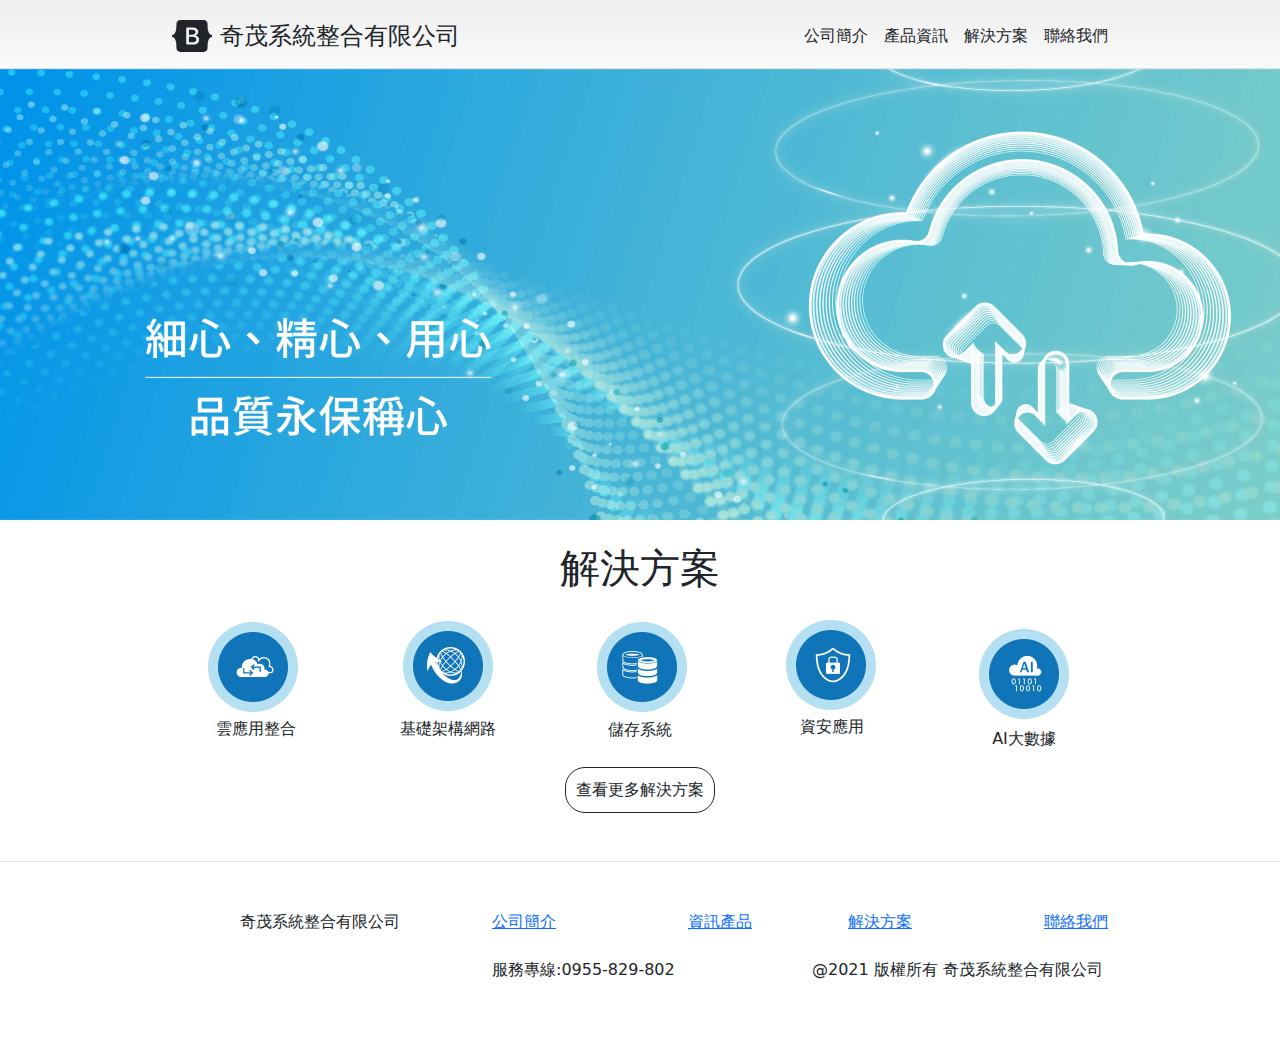
<file: index.html>
<!doctype html>
<html lang="en">
  <head>
    <meta charset="utf-8">
    <meta name="viewport" content="width=device-width, initial-scale=1">
    <meta name="description" content="">
    <meta name="author" content="Mark Otto, Jacob Thornton, and Bootstrap contributors">
    <meta name="generator" content="Hugo 0.88.1">
    <title>奇茂系統整合有限公司</title>

   

    <!-- Bootstrap core CSS -->
    <link href="../assets/dist/css/bootstrap.min.css" rel="stylesheet">
    <link href="mycss.css" rel="stylesheet">
    <style>
      .bd-placeholder-img {
        font-size: 1.125rem;
        text-anchor: middle;
        -webkit-user-select: none;
        -moz-user-select: none;
        user-select: none;
      }

      @media (min-width: 768px) {
        .bd-placeholder-img-lg {
          font-size: 3.5rem;
        }
      }
    </style>

    
    <!-- Custom styles for this template -->
    <link href="pricing.css" rel="stylesheet">
  </head>
  <body>
    


<div class="py-3">
    <header class="border-bottom ">
      <div class="container d-flex flex-column flex-md-row align-items-center pb-1 mb-2">
        <a href="index.html" class="d-flex align-items-center text-dark text-decoration-none">
          <svg xmlns="http://www.w3.org/2000/svg" width="40" height="32" class="me-2" viewBox="0 0 118 94" role="img"><title>Bootstrap</title><path fill-rule="evenodd" clip-rule="evenodd" d="M24.509 0c-6.733 0-11.715 5.893-11.492 12.284.214 6.14-.064 14.092-2.066 20.577C8.943 39.365 5.547 43.485 0 44.014v5.972c5.547.529 8.943 4.649 10.951 11.153 2.002 6.485 2.28 14.437 2.066 20.577C12.794 88.106 17.776 94 24.51 94H93.5c6.733 0 11.714-5.893 11.491-12.284-.214-6.14.064-14.092 2.066-20.577 2.009-6.504 5.396-10.624 10.943-11.153v-5.972c-5.547-.529-8.934-4.649-10.943-11.153-2.002-6.484-2.28-14.437-2.066-20.577C105.214 5.894 100.233 0 93.5 0H24.508zM80 57.863C80 66.663 73.436 72 62.543 72H44a2 2 0 01-2-2V24a2 2 0 012-2h18.437c9.083 0 15.044 4.92 15.044 12.474 0 5.302-4.01 10.049-9.119 10.88v.277C75.317 46.394 80 51.21 80 57.863zM60.521 28.34H49.948v14.934h8.905c6.884 0 10.68-2.772 10.68-7.727 0-4.643-3.264-7.207-9.012-7.207zM49.948 49.2v16.458H60.91c7.167 0 10.964-2.876 10.964-8.281 0-5.406-3.903-8.178-11.425-8.178H49.948z" fill="currentColor"></path></svg>
          <span class="fs-4">奇茂系統整合有限公司</span>
        </a>
        <nav class="d-inline-flex mt-2 mt-md-0 ms-md-auto">
          <a class="me-3 py-2 text-dark text-decoration-none" href="about.html">公司簡介</a>
          <a class="me-3 py-2 text-dark text-decoration-none" href="product.html">產品資訊</a>
          <a class="me-3 py-2 text-dark text-decoration-none" href="solution.html">解決方案</a>
          <a class="py-2 text-dark text-decoration-none" href="contact.html">聯絡我們</a>
        </nav>
      </div>
    </header>
  <main>
    <div class="row">
      <div>
        <img src="./image\首頁-Banner 1.jpg">
      </div>
    </div>
    <div class="container">
      <h2 class="display-6 text-center mb-4 mt-4">解決方案</h2>
      <div class="row row-cols-1 row-cols-md-5 mb-3 text-center">
        <div class="col">
          <div>
            <img src="./image/home1.png">
          </div>
          <div>
            <div>雲應用整合</div>
          </div>
        </div>
        <div class="col">
          <div>
            <img src="./image/home4.png">
          </div>
          <div>
            <div>基礎架構網路</div>
          </div>
        </div>
        <div class="col">
          <div>
            <img src="./image/home3.png">
          </div>
          <div>
            <div>儲存系統</div>
          </div>
        </div>
        <div class="col">
          <div>
            <img src="./image/home2.png">
          </div>
          <div>
            <div>資安應用</div>
          </div>
        </div>
        <div class="col">
          <div>
            <img src="./image/home5.png">
          </div>
          <div>
            <div>AI大數據</div>
          </div>
        </div>
      </div>
      <div class="row row-cols-1 row-cols-md-5">
        <div class="col"></div>
        <div class="col"></div>
        <div class="col text-center">
          <a href='solution.html' class="btn btnSolution">
            查看更多解決方案
          </a>
        </div>
        <div class="col"></div>
        <div class="col"></div>
      </div>
    </div>
  </main>

  <footer class="pt-4 my-md-5 pt-md-5  border-top">
    <div class="container">
      <div class="row row-cols-1 row-cols-md-3 text-center">
        <div class="col">
          <div>奇茂系統整合有限公司</div>
        </div>
        <div class="col">
          <div class="row row-cols-1 row-cols-md-2">
            <div class="col text-start">
              <div><a href="about.html">公司簡介</a></div>
            </div>
            <div class="col text-center">
              <div><a href="product.html">資訊產品</a></div>
            </div>
          </div>
          <div class="row row-cols-1 row-cols-md-1 pt-4">
            <div class="col text-start">
              <div>服務專線:0955-829-802</div>
            </div>
          </div>
        </div>
        <div class="col">
          <div class="row row-cols-1 row-cols-md-2">
            <div class="col text-center">
              <div><a href="solution.html">解決方案</a></div>
            </div>
            <div class="col text-end">
              <div><a href="contact.html">聯絡我們</a></div>
            </div>
          </div>
          <div class="row row-cols-1 row-cols-md-1 pt-4">
            <div class="col text-start">
              <div>@2021 版權所有 奇茂系統整合有限公司</div>
            </div>
          </div>
        </div>
      </div>
    </div>
  </footer>
</div>


    
  </body>
</html>
</file>
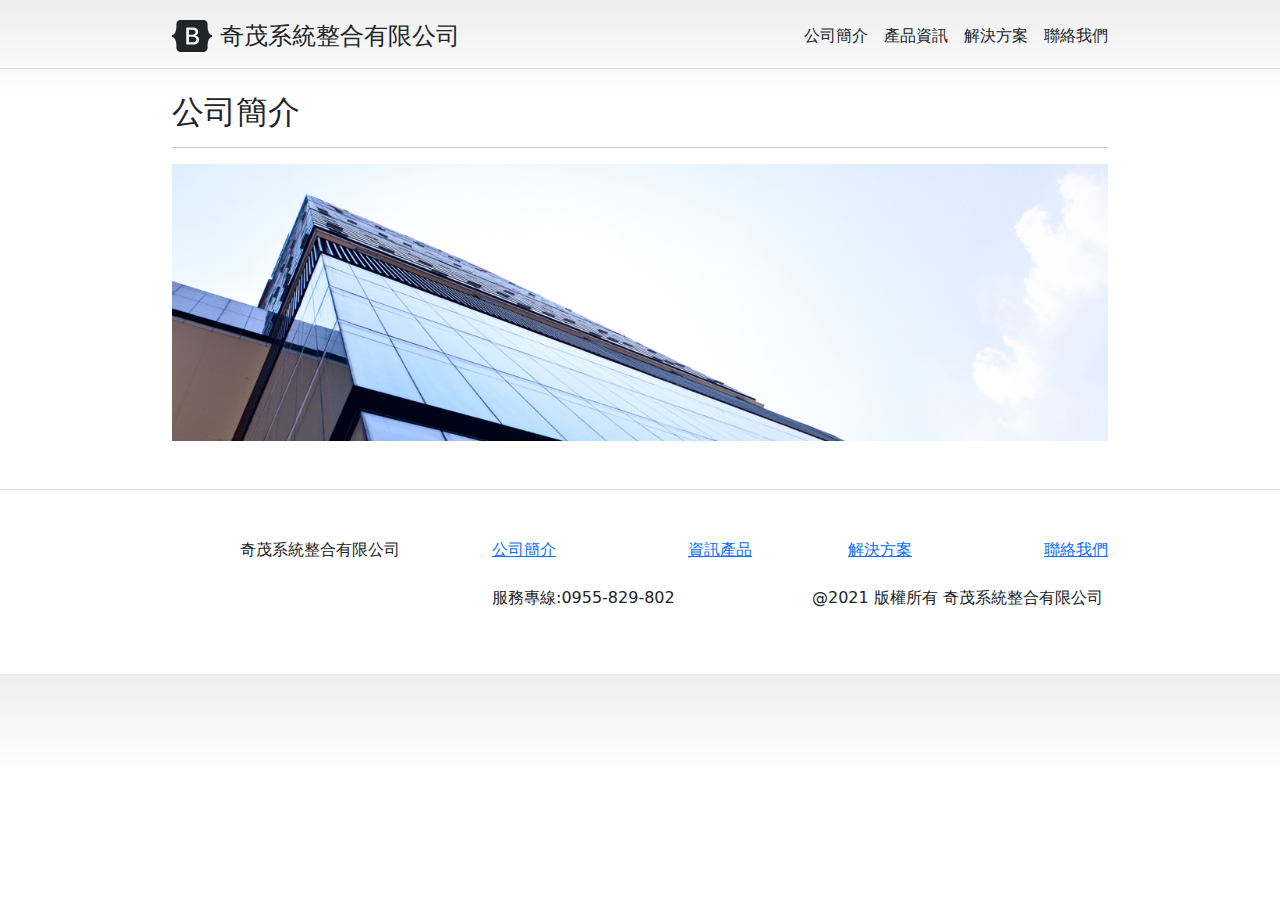
<file: about.html>
<!doctype html>
<html lang="en">
  <head>
    <meta charset="utf-8">
    <meta name="viewport" content="width=device-width, initial-scale=1">
    <meta name="description" content="">
    <meta name="author" content="Mark Otto, Jacob Thornton, and Bootstrap contributors">
    <meta name="generator" content="Hugo 0.88.1">
    <title>奇茂系統整合有限公司</title>

   

    <!-- Bootstrap core CSS -->
    <link href="../assets/dist/css/bootstrap.min.css" rel="stylesheet">

    <style>
      .bd-placeholder-img {
        font-size: 1.125rem;
        text-anchor: middle;
        -webkit-user-select: none;
        -moz-user-select: none;
        user-select: none;
      }

      @media (min-width: 768px) {
        .bd-placeholder-img-lg {
          font-size: 3.5rem;
        }
      }
    </style>

    
    <!-- Custom styles for this template -->
    <link href="pricing.css" rel="stylesheet">
  </head>
  <body>
    


    <div class="py-3">
        <header class="border-bottom ">
        <div class="container d-flex flex-column flex-md-row align-items-center pb-1 mb-2">
            <a href="index.html" class="d-flex align-items-center text-dark text-decoration-none">
            <svg xmlns="http://www.w3.org/2000/svg" width="40" height="32" class="me-2" viewBox="0 0 118 94" role="img"><title>Bootstrap</title><path fill-rule="evenodd" clip-rule="evenodd" d="M24.509 0c-6.733 0-11.715 5.893-11.492 12.284.214 6.14-.064 14.092-2.066 20.577C8.943 39.365 5.547 43.485 0 44.014v5.972c5.547.529 8.943 4.649 10.951 11.153 2.002 6.485 2.28 14.437 2.066 20.577C12.794 88.106 17.776 94 24.51 94H93.5c6.733 0 11.714-5.893 11.491-12.284-.214-6.14.064-14.092 2.066-20.577 2.009-6.504 5.396-10.624 10.943-11.153v-5.972c-5.547-.529-8.934-4.649-10.943-11.153-2.002-6.484-2.28-14.437-2.066-20.577C105.214 5.894 100.233 0 93.5 0H24.508zM80 57.863C80 66.663 73.436 72 62.543 72H44a2 2 0 01-2-2V24a2 2 0 012-2h18.437c9.083 0 15.044 4.92 15.044 12.474 0 5.302-4.01 10.049-9.119 10.88v.277C75.317 46.394 80 51.21 80 57.863zM60.521 28.34H49.948v14.934h8.905c6.884 0 10.68-2.772 10.68-7.727 0-4.643-3.264-7.207-9.012-7.207zM49.948 49.2v16.458H60.91c7.167 0 10.964-2.876 10.964-8.281 0-5.406-3.903-8.178-11.425-8.178H49.948z" fill="currentColor"></path></svg>
            <span class="fs-4">奇茂系統整合有限公司</span>
            </a>
            <nav class="d-inline-flex mt-2 mt-md-0 ms-md-auto">
                <a class="me-3 py-2 text-dark text-decoration-none" href="about.html">公司簡介</a>
                <a class="me-3 py-2 text-dark text-decoration-none" href="product.html">產品資訊</a>
                <a class="me-3 py-2 text-dark text-decoration-none" href="solution.html">解決方案</a>
                <a class="py-2 text-dark text-decoration-none" href="contact.html">聯絡我們</a>
            </nav>
        </div>
        </header>
        <main class="container pt-4">
            <h2>公司簡介</h2>
            <hr/>
            <img src='image/1090 1.jpg' width="100%">
        </main>

        <footer class="pt-4 my-md-5 pt-md-5  border-top">
          <div class="container">
            <div class="row row-cols-1 row-cols-md-3 text-center">
              <div class="col">
                <div>奇茂系統整合有限公司</div>
              </div>
              <div class="col">
                <div class="row row-cols-1 row-cols-md-2">
                  <div class="col text-start">
                    <div><a href="about.html">公司簡介</a></div>
                  </div>
                  <div class="col text-center">
                    <div><a href="product.html">資訊產品</a></div>
                  </div>
                </div>
                <div class="row row-cols-1 row-cols-md-1 pt-4">
                  <div class="col text-start">
                    <div>服務專線:0955-829-802</div>
                  </div>
                </div>
              </div>
              <div class="col">
                <div class="row row-cols-1 row-cols-md-2">
                  <div class="col text-center">
                    <div><a href="solution.html">解決方案</a></div>
                  </div>
                  <div class="col text-end">
                    <div><a href="contact.html">聯絡我們</a></div>
                  </div>
                </div>
                <div class="row row-cols-1 row-cols-md-1 pt-4">
                  <div class="col text-start">
                    <div>@2021 版權所有 奇茂系統整合有限公司</div>
                  </div>
                </div>
              </div>
            </div>
          </div>
        </footer>
    </div>
  </body>
</html>
</file>
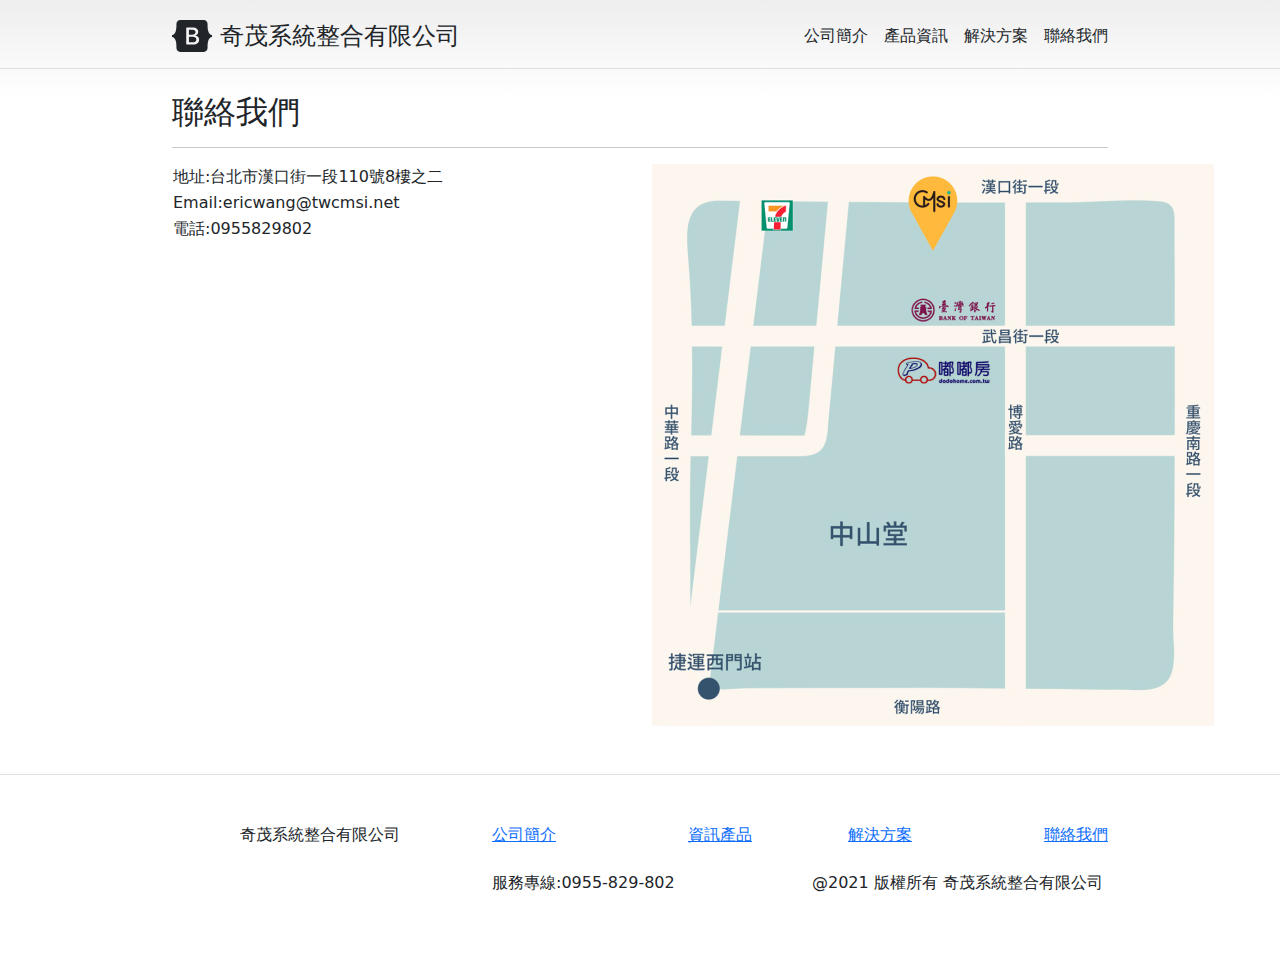
<file: contact.html>
<!doctype html>
<html lang="en">
  <head>
    <meta charset="utf-8">
    <meta name="viewport" content="width=device-width, initial-scale=1">
    <meta name="description" content="">
    <meta name="author" content="Mark Otto, Jacob Thornton, and Bootstrap contributors">
    <meta name="generator" content="Hugo 0.88.1">
    <title>奇茂系統整合有限公司</title>

   

    <!-- Bootstrap core CSS -->
    <link href="../assets/dist/css/bootstrap.min.css" rel="stylesheet">

    <style>
      .bd-placeholder-img {
        font-size: 1.125rem;
        text-anchor: middle;
        -webkit-user-select: none;
        -moz-user-select: none;
        user-select: none;
      }

      @media (min-width: 768px) {
        .bd-placeholder-img-lg {
          font-size: 3.5rem;
        }
      }
    </style>

    
    <!-- Custom styles for this template -->
    <link href="pricing.css" rel="stylesheet">
  </head>
  <body>
    


    <div class="py-3">
        <header class="border-bottom ">
        <div class="container d-flex flex-column flex-md-row align-items-center pb-1 mb-2">
            <a href="index.html" class="d-flex align-items-center text-dark text-decoration-none">
            <svg xmlns="http://www.w3.org/2000/svg" width="40" height="32" class="me-2" viewBox="0 0 118 94" role="img"><title>Bootstrap</title><path fill-rule="evenodd" clip-rule="evenodd" d="M24.509 0c-6.733 0-11.715 5.893-11.492 12.284.214 6.14-.064 14.092-2.066 20.577C8.943 39.365 5.547 43.485 0 44.014v5.972c5.547.529 8.943 4.649 10.951 11.153 2.002 6.485 2.28 14.437 2.066 20.577C12.794 88.106 17.776 94 24.51 94H93.5c6.733 0 11.714-5.893 11.491-12.284-.214-6.14.064-14.092 2.066-20.577 2.009-6.504 5.396-10.624 10.943-11.153v-5.972c-5.547-.529-8.934-4.649-10.943-11.153-2.002-6.484-2.28-14.437-2.066-20.577C105.214 5.894 100.233 0 93.5 0H24.508zM80 57.863C80 66.663 73.436 72 62.543 72H44a2 2 0 01-2-2V24a2 2 0 012-2h18.437c9.083 0 15.044 4.92 15.044 12.474 0 5.302-4.01 10.049-9.119 10.88v.277C75.317 46.394 80 51.21 80 57.863zM60.521 28.34H49.948v14.934h8.905c6.884 0 10.68-2.772 10.68-7.727 0-4.643-3.264-7.207-9.012-7.207zM49.948 49.2v16.458H60.91c7.167 0 10.964-2.876 10.964-8.281 0-5.406-3.903-8.178-11.425-8.178H49.948z" fill="currentColor"></path></svg>
            <span class="fs-4">奇茂系統整合有限公司</span>
            </a>
            <nav class="d-inline-flex mt-2 mt-md-0 ms-md-auto">
            <a class="me-3 py-2 text-dark text-decoration-none" href="about.html">公司簡介</a>
            <a class="me-3 py-2 text-dark text-decoration-none" href="product.html">產品資訊</a>
            <a class="me-3 py-2 text-dark text-decoration-none" href="solution.html">解決方案</a>
            <a class="py-2 text-dark text-decoration-none" href="contact.html">聯絡我們</a>
            </nav>
        </div>
        </header>
        <main class="container pt-4">
            <h2>聯絡我們</h2>
            <hr/>
            <div class="row justify-content-md-center">
                <div class="col-6 ">
                    <div class="align-self-center">
                        <table class="text-start">
                            <tr><td>地址:台北市漢口街一段110號8樓之二</td></tr>
                            <tr><td>Email:ericwang@twcmsi.net</td></tr>
                            <tr><td>電話:0955829802</td></tr>
                        </table>
                    </div>
                </div>
                <div class="col-6">
                    <div >
                        <img src='image/地圖-01 1.jpg'>
                    </div>
                </div>
            </div>
        </main>

        <footer class="pt-4 my-md-5 pt-md-5  border-top">
          <div class="container">
            <div class="row row-cols-1 row-cols-md-3 text-center">
              <div class="col">
                <div>奇茂系統整合有限公司</div>
              </div>
              <div class="col">
                <div class="row row-cols-1 row-cols-md-2">
                  <div class="col text-start">
                    <div><a href="about.html">公司簡介</a></div>
                  </div>
                  <div class="col text-center">
                    <div><a href="product.html">資訊產品</a></div>
                  </div>
                </div>
                <div class="row row-cols-1 row-cols-md-1 pt-4">
                  <div class="col text-start">
                    <div>服務專線:0955-829-802</div>
                  </div>
                </div>
              </div>
              <div class="col">
                <div class="row row-cols-1 row-cols-md-2">
                  <div class="col text-center">
                    <div><a href="solution.html">解決方案</a></div>
                  </div>
                  <div class="col text-end">
                    <div><a href="contact.html">聯絡我們</a></div>
                  </div>
                </div>
                <div class="row row-cols-1 row-cols-md-1 pt-4">
                  <div class="col text-start">
                    <div>@2021 版權所有 奇茂系統整合有限公司</div>
                  </div>
                </div>
              </div>
            </div>
          </div>
        </footer>
    </div>
  </body>
</html>
</file>
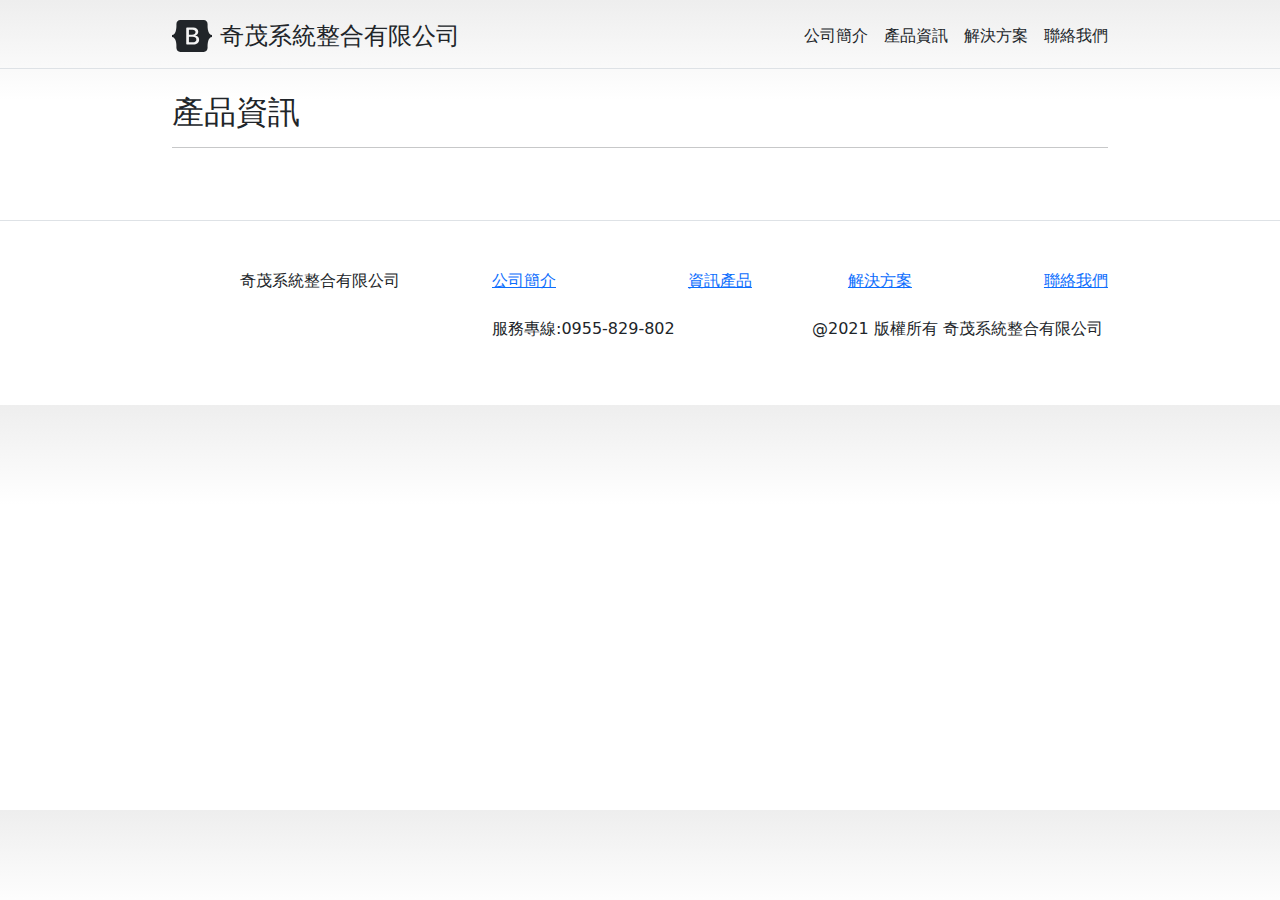
<file: product.html>
<!doctype html>
<html lang="en">
  <head>
    <meta charset="utf-8">
    <meta name="viewport" content="width=device-width, initial-scale=1">
    <meta name="description" content="">
    <meta name="author" content="Mark Otto, Jacob Thornton, and Bootstrap contributors">
    <meta name="generator" content="Hugo 0.88.1">
    <title>奇茂系統整合有限公司</title>

   

    <!-- Bootstrap core CSS -->
    <link href="../assets/dist/css/bootstrap.min.css" rel="stylesheet">

    <style>
      .bd-placeholder-img {
        font-size: 1.125rem;
        text-anchor: middle;
        -webkit-user-select: none;
        -moz-user-select: none;
        user-select: none;
      }

      @media (min-width: 768px) {
        .bd-placeholder-img-lg {
          font-size: 3.5rem;
        }
      }
    </style>

    
    <!-- Custom styles for this template -->
    <link href="pricing.css" rel="stylesheet">
  </head>
  <body>
    


    <div class="py-3">
        <header class="border-bottom ">
        <div class="container d-flex flex-column flex-md-row align-items-center pb-1 mb-2">
            <a href="index.html" class="d-flex align-items-center text-dark text-decoration-none">
            <svg xmlns="http://www.w3.org/2000/svg" width="40" height="32" class="me-2" viewBox="0 0 118 94" role="img"><title>Bootstrap</title><path fill-rule="evenodd" clip-rule="evenodd" d="M24.509 0c-6.733 0-11.715 5.893-11.492 12.284.214 6.14-.064 14.092-2.066 20.577C8.943 39.365 5.547 43.485 0 44.014v5.972c5.547.529 8.943 4.649 10.951 11.153 2.002 6.485 2.28 14.437 2.066 20.577C12.794 88.106 17.776 94 24.51 94H93.5c6.733 0 11.714-5.893 11.491-12.284-.214-6.14.064-14.092 2.066-20.577 2.009-6.504 5.396-10.624 10.943-11.153v-5.972c-5.547-.529-8.934-4.649-10.943-11.153-2.002-6.484-2.28-14.437-2.066-20.577C105.214 5.894 100.233 0 93.5 0H24.508zM80 57.863C80 66.663 73.436 72 62.543 72H44a2 2 0 01-2-2V24a2 2 0 012-2h18.437c9.083 0 15.044 4.92 15.044 12.474 0 5.302-4.01 10.049-9.119 10.88v.277C75.317 46.394 80 51.21 80 57.863zM60.521 28.34H49.948v14.934h8.905c6.884 0 10.68-2.772 10.68-7.727 0-4.643-3.264-7.207-9.012-7.207zM49.948 49.2v16.458H60.91c7.167 0 10.964-2.876 10.964-8.281 0-5.406-3.903-8.178-11.425-8.178H49.948z" fill="currentColor"></path></svg>
            <span class="fs-4">奇茂系統整合有限公司</span>
            </a>
            <nav class="d-inline-flex mt-2 mt-md-0 ms-md-auto">
                <a class="me-3 py-2 text-dark text-decoration-none" href="about.html">公司簡介</a>
                <a class="me-3 py-2 text-dark text-decoration-none" href="product.html">產品資訊</a>
                <a class="me-3 py-2 text-dark text-decoration-none" href="solution.html">解決方案</a>
                <a class="py-2 text-dark text-decoration-none" href="contact.html">聯絡我們</a>
            </nav>
        </div>
        </header>
        <main class="container pt-4">
            <h2>產品資訊</h2>
            <hr/>
            <table>
                <tr>
                    <td></td>
                    <td></td>
                    <td></td>
                    <td></td>
                </tr>
                <tr>
                    <td></td>
                    <td></td>
                    <td></td>
                    <td></td>
                </tr>
                <tr>
                    <td></td>
                    <td></td>
                    <td></td>
                    <td></td>
                </tr>
                <tr>
                    <td></td>
                    <td></td>
                    <td></td>
                    <td></td>
                </tr>
            </table>
        </main>

        <footer class="pt-4 my-md-5 pt-md-5  border-top">
          <div class="container">
            <div class="row row-cols-1 row-cols-md-3 text-center">
              <div class="col">
                <div>奇茂系統整合有限公司</div>
              </div>
              <div class="col">
                <div class="row row-cols-1 row-cols-md-2">
                  <div class="col text-start">
                    <div><a href="about.html">公司簡介</a></div>
                  </div>
                  <div class="col text-center">
                    <div><a href="product.html">資訊產品</a></div>
                  </div>
                </div>
                <div class="row row-cols-1 row-cols-md-1 pt-4">
                  <div class="col text-start">
                    <div>服務專線:0955-829-802</div>
                  </div>
                </div>
              </div>
              <div class="col">
                <div class="row row-cols-1 row-cols-md-2">
                  <div class="col text-center">
                    <div><a href="solution.html">解決方案</a></div>
                  </div>
                  <div class="col text-end">
                    <div><a href="contact.html">聯絡我們</a></div>
                  </div>
                </div>
                <div class="row row-cols-1 row-cols-md-1 pt-4">
                  <div class="col text-start">
                    <div>@2021 版權所有 奇茂系統整合有限公司</div>
                  </div>
                </div>
              </div>
            </div>
          </div>
        </footer>
    </div>
  </body>
</html>
</file>
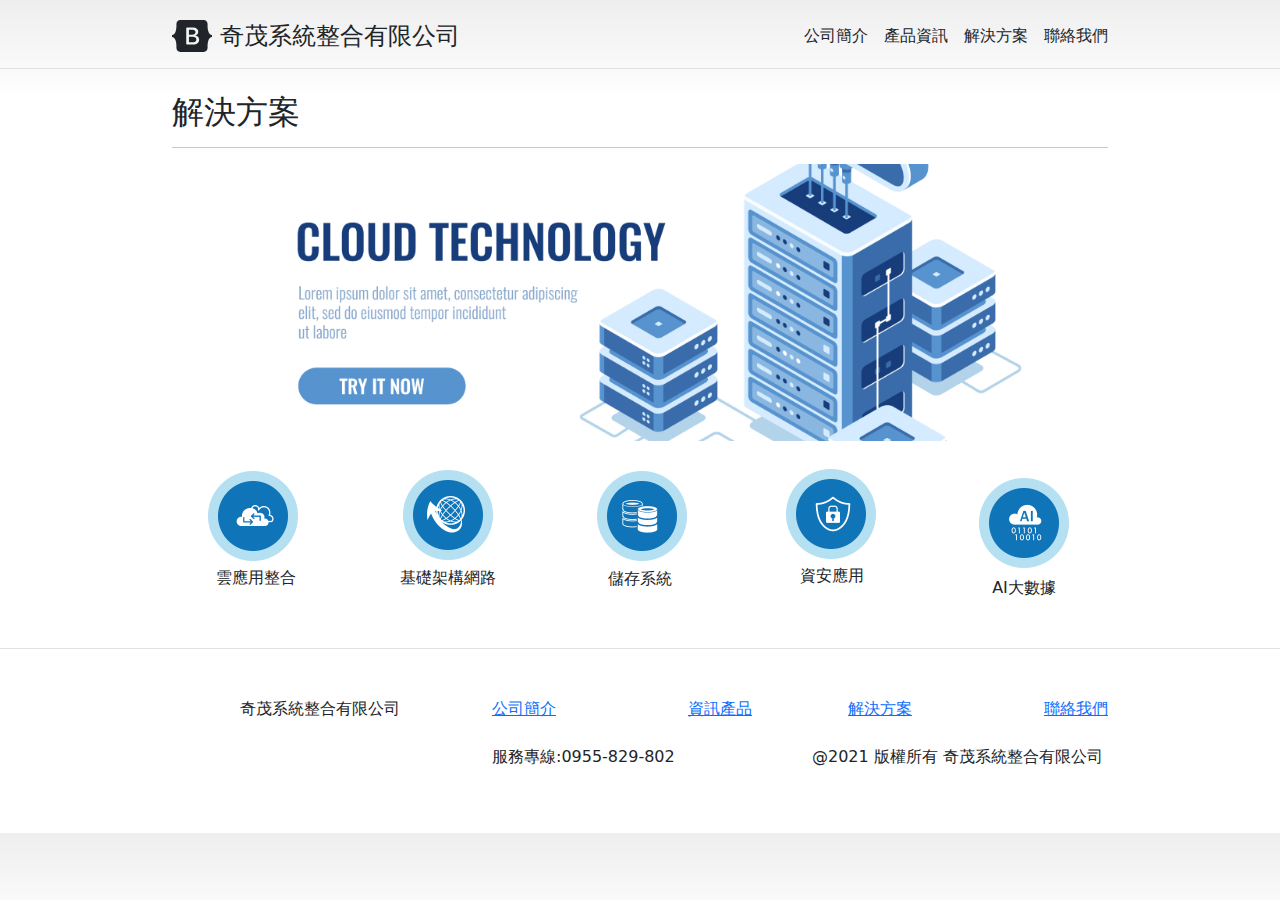
<file: solution.html>
<!doctype html>
<html lang="en">
  <head>
    <meta charset="utf-8">
    <meta name="viewport" content="width=device-width, initial-scale=1">
    <meta name="description" content="">
    <meta name="author" content="Mark Otto, Jacob Thornton, and Bootstrap contributors">
    <meta name="generator" content="Hugo 0.88.1">
    <title>奇茂系統整合有限公司</title>

   

    <!-- Bootstrap core CSS -->
    <link href="../assets/dist/css/bootstrap.min.css" rel="stylesheet">

    <style>
      .bd-placeholder-img {
        font-size: 1.125rem;
        text-anchor: middle;
        -webkit-user-select: none;
        -moz-user-select: none;
        user-select: none;
      }

      @media (min-width: 768px) {
        .bd-placeholder-img-lg {
          font-size: 3.5rem;
        }
      }
    </style>

    
    <!-- Custom styles for this template -->
    <link href="pricing.css" rel="stylesheet">
  </head>
  <body>
    


    <div class="py-3">
        <header class="border-bottom ">
        <div class="container d-flex flex-column flex-md-row align-items-center pb-1 mb-2">
            <a href="index.html" class="d-flex align-items-center text-dark text-decoration-none">
            <svg xmlns="http://www.w3.org/2000/svg" width="40" height="32" class="me-2" viewBox="0 0 118 94" role="img"><title>Bootstrap</title><path fill-rule="evenodd" clip-rule="evenodd" d="M24.509 0c-6.733 0-11.715 5.893-11.492 12.284.214 6.14-.064 14.092-2.066 20.577C8.943 39.365 5.547 43.485 0 44.014v5.972c5.547.529 8.943 4.649 10.951 11.153 2.002 6.485 2.28 14.437 2.066 20.577C12.794 88.106 17.776 94 24.51 94H93.5c6.733 0 11.714-5.893 11.491-12.284-.214-6.14.064-14.092 2.066-20.577 2.009-6.504 5.396-10.624 10.943-11.153v-5.972c-5.547-.529-8.934-4.649-10.943-11.153-2.002-6.484-2.28-14.437-2.066-20.577C105.214 5.894 100.233 0 93.5 0H24.508zM80 57.863C80 66.663 73.436 72 62.543 72H44a2 2 0 01-2-2V24a2 2 0 012-2h18.437c9.083 0 15.044 4.92 15.044 12.474 0 5.302-4.01 10.049-9.119 10.88v.277C75.317 46.394 80 51.21 80 57.863zM60.521 28.34H49.948v14.934h8.905c6.884 0 10.68-2.772 10.68-7.727 0-4.643-3.264-7.207-9.012-7.207zM49.948 49.2v16.458H60.91c7.167 0 10.964-2.876 10.964-8.281 0-5.406-3.903-8.178-11.425-8.178H49.948z" fill="currentColor"></path></svg>
            <span class="fs-4">奇茂系統整合有限公司</span>
            </a>
            <nav class="d-inline-flex mt-2 mt-md-0 ms-md-auto">
                <a class="me-3 py-2 text-dark text-decoration-none" href="about.html">公司簡介</a>
                <a class="me-3 py-2 text-dark text-decoration-none" href="product.html">產品資訊</a>
                <a class="me-3 py-2 text-dark text-decoration-none" href="solution.html">解決方案</a>
                <a class="py-2 text-dark text-decoration-none" href="contact.html">聯絡我們</a>
            </nav>
        </div>
        </header>
        <main class="container pt-4">
            <h2>解決方案</h2>
            <hr/>
            <div class="row">
                <img src="image/solution.jpg">
            </div>
            <div class="row row-cols-1 row-cols-md-5 mb-3 text-center pt-4">
                <div class="col">
                    <div>
                    <img src="image/home1.png">
                    </div>
                    <div>
                    <div>雲應用整合</div>
                    </div>
                </div>
                <div class="col">
                    <div>
                    <img src="image/home4.png">
                    </div>
                    <div>
                    <div>基礎架構網路</div>
                    </div>
                </div>
                <div class="col">
                    <div>
                    <img src="image/home3.png">
                    </div>
                    <div>
                    <div>儲存系統</div>
                    </div>
                </div>
                <div class="col">
                    <div>
                    <img src="image/home2.png">
                    </div>
                    <div>
                    <div>資安應用</div>
                    </div>
                </div>
                <div class="col">
                    <div>
                    <img src="image/home5.png">
                    </div>
                    <div>
                    <div>AI大數據</div>
                    </div>
                </div>
            </div>
        </main>

        <footer class="pt-4 my-md-5 pt-md-5  border-top">
            <div class="container">
              <div class="row row-cols-1 row-cols-md-3 text-center">
                <div class="col">
                  <div>奇茂系統整合有限公司</div>
                </div>
                <div class="col">
                  <div class="row row-cols-1 row-cols-md-2">
                    <div class="col text-start">
                      <div><a href="about.html">公司簡介</a></div>
                    </div>
                    <div class="col text-center">
                      <div><a href="product.html">資訊產品</a></div>
                    </div>
                  </div>
                  <div class="row row-cols-1 row-cols-md-1 pt-4">
                    <div class="col text-start">
                      <div>服務專線:0955-829-802</div>
                    </div>
                  </div>
                </div>
                <div class="col">
                  <div class="row row-cols-1 row-cols-md-2">
                    <div class="col text-center">
                      <div><a href="solution.html">解決方案</a></div>
                    </div>
                    <div class="col text-end">
                      <div><a href="contact.html">聯絡我們</a></div>
                    </div>
                  </div>
                  <div class="row row-cols-1 row-cols-md-1 pt-4">
                    <div class="col text-start">
                      <div>@2021 版權所有 奇茂系統整合有限公司</div>
                    </div>
                  </div>
                </div>
              </div>
            </div>
          </footer>
    </div>
  </body>
</html>
</file>
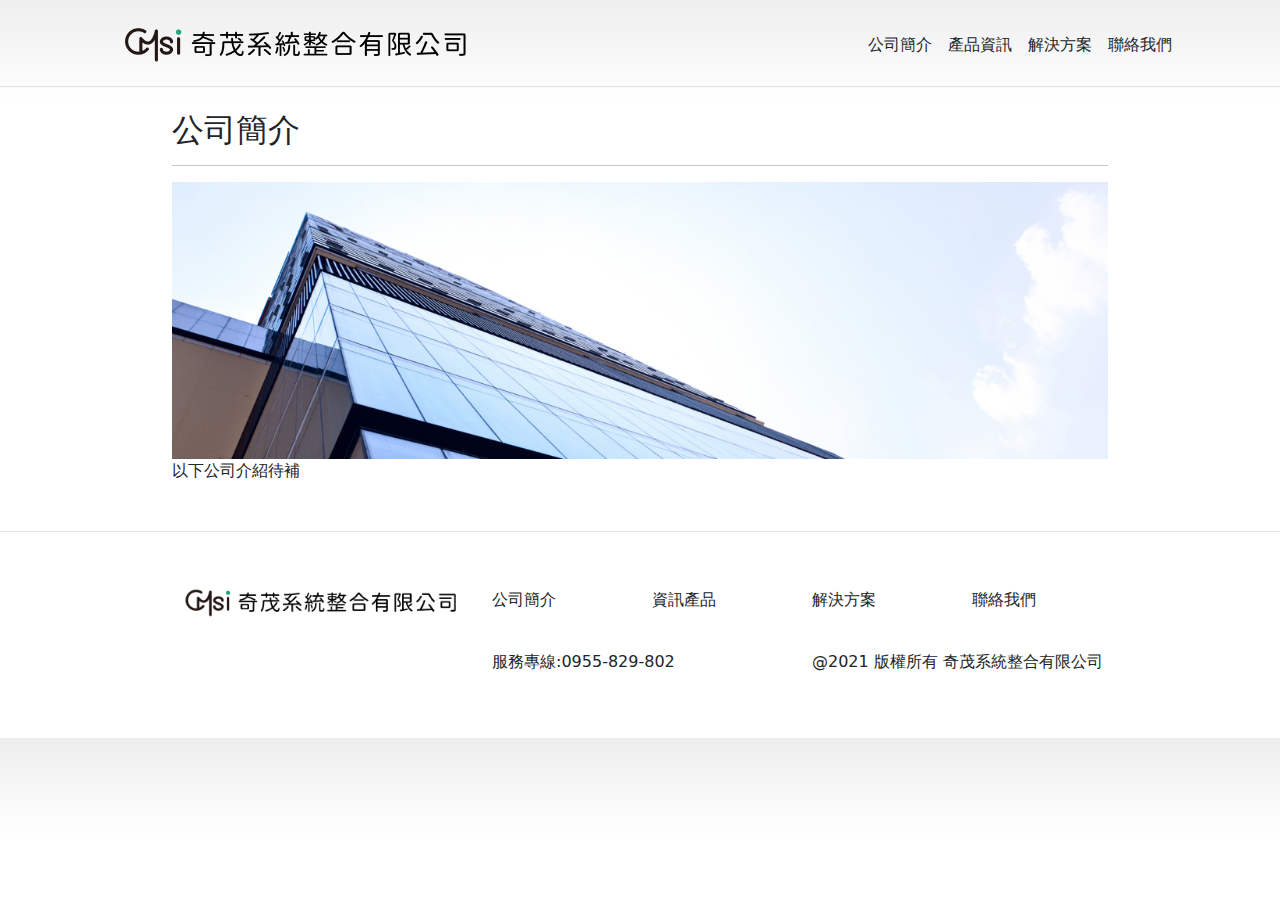
<file: pricing/about.html>
<!doctype html>
<html lang="en">
  <head>
    <meta charset="utf-8">
    <meta name="viewport" content="width=device-width, initial-scale=1">
    <meta name="description" content="">
    <meta name="author" content="Mark Otto, Jacob Thornton, and Bootstrap contributors">
    <meta name="generator" content="Hugo 0.88.1">
    <title>奇茂系統整合有限公司</title>

   

    <!-- Bootstrap core CSS -->
    <link href="../assets/dist/css/bootstrap.min.css" rel="stylesheet">

    <style>
      .bd-placeholder-img {
        font-size: 1.125rem;
        text-anchor: middle;
        -webkit-user-select: none;
        -moz-user-select: none;
        user-select: none;
      }

      @media (min-width: 768px) {
        .bd-placeholder-img-lg {
          font-size: 3.5rem;
        }
      }
    </style>

    
    <!-- Custom styles for this template -->
    <link href="pricing.css" rel="stylesheet">
  </head>
  <body>
    


    <div class="py-3">
        <header class="border-bottom ">
        <div class="container d-flex flex-column flex-md-row align-items-center pb-1 mb-2"  style="max-width:85%">
            <a href="index.html" class="d-flex align-items-center text-dark text-decoration-none">
              <img src="image/CMSI-Logo_03 1.png" width="100%">
            </a>
            <nav class="d-inline-flex mt-2 mt-md-0 ms-md-auto">
                <a class="me-3 py-2 text-dark text-decoration-none" href="about.html">公司簡介</a>
                <a class="me-3 py-2 text-dark text-decoration-none" href="product.html">產品資訊</a>
                <a class="me-3 py-2 text-dark text-decoration-none" href="solution.html">解決方案</a>
                <a class="py-2 text-dark text-decoration-none" href="contact.html">聯絡我們</a>
            </nav>
        </div>
        </header>
        <main class="container pt-4">
            <h2>公司簡介</h2>
            <hr/>
            <img src='image/1090 1.jpg' width="100%">
            <div>
              <p>以下公司介紹待補</p>
            </div>
        </main>

        <footer class="pt-4 my-md-5 pt-md-5  border-top">
          <div class="container">
            <div class="row row-cols-1 row-cols-md-3 pb-4">
              <div class="col-md-4 col-ms-12">
                <div><img src="image/CMSI-Logo_03 1.png" width="100%"></div>
              </div>
              <div class="col-md-8 col-ms-12">
                <div class="row">
                  <div class="col">
                    <div class="pt-2"><div onclick="window.location.href='about.html'">公司簡介</div></div>
                  </div>
                  <div class="col">
                    <div class="pt-2"><div onclick="window.location.href='product.html'">資訊產品</div></div>
                  </div>
                  <div class="col">
                    <div class="pt-2"><div onclick="window.location.href='solution.html'">解決方案</div></div>
                  </div>
                  <div class="col">
                    <div class="pt-2"><div onclick="window.location.href='contact.html'">聯絡我們</div></div>
                  </div>
                </div>
              </div>
            </div>
            <div class="row row-cols-1 row-cols-md-3 justify-content-end">
              <div class="col-md-8 col-ms-12 ">
                <div class="row ">
                  <div class="col-md-6">
                    <div>服務專線:0955-829-802</div>
                  </div>
                  <div class="col-md-6">
                    <div>@2021 版權所有 奇茂系統整合有限公司</div>
                  </div>
                </div>
              </div>
            </div>
          </div>
        </footer>
    </div>
  </body>
</html>
</file>
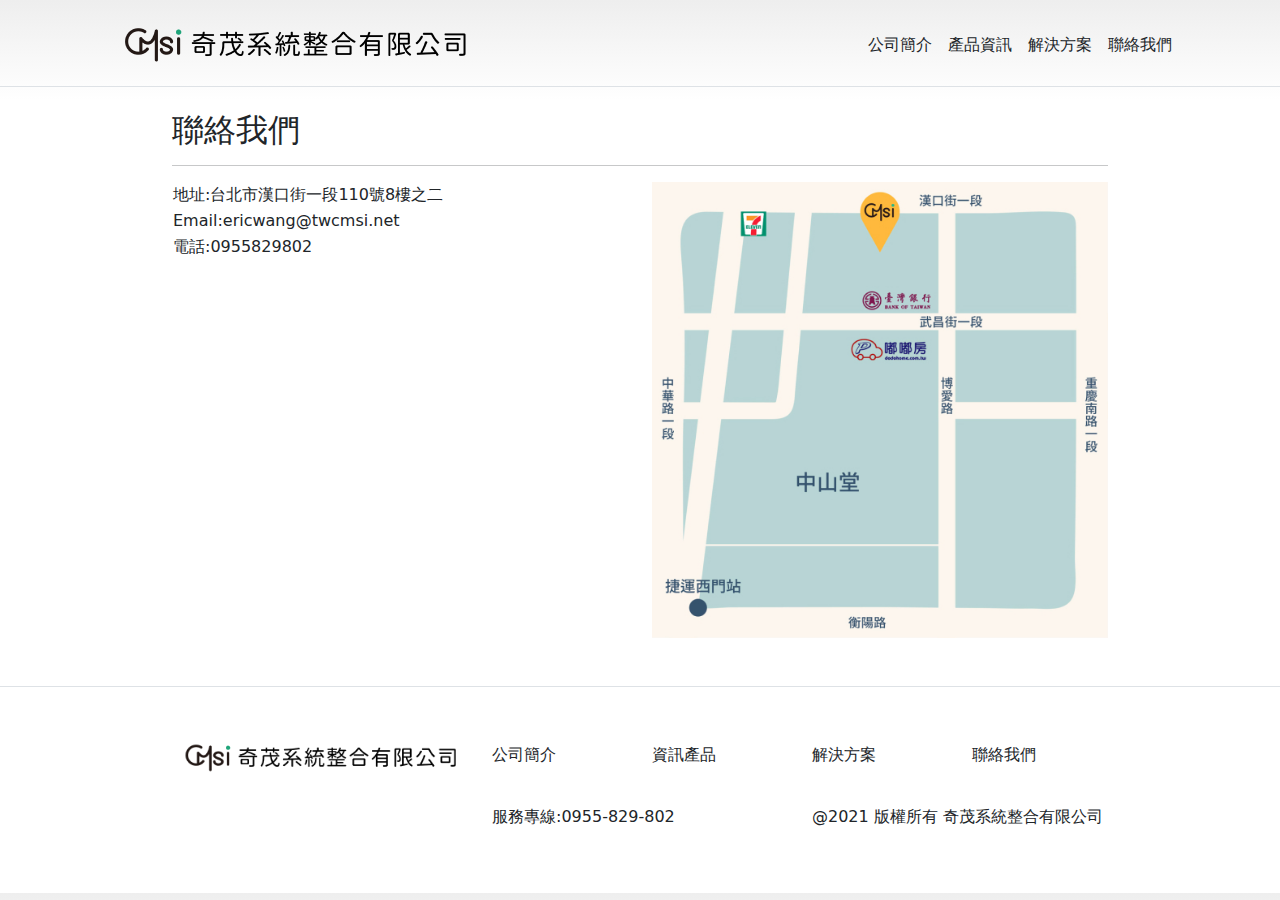
<file: pricing/contact.html>
<!doctype html>
<html lang="en">
  <head>
    <meta charset="utf-8">
    <meta name="viewport" content="width=device-width, initial-scale=1">
    <meta name="description" content="">
    <meta name="author" content="Mark Otto, Jacob Thornton, and Bootstrap contributors">
    <meta name="generator" content="Hugo 0.88.1">
    <title>奇茂系統整合有限公司</title>

   

    <!-- Bootstrap core CSS -->
    <link href="../assets/dist/css/bootstrap.min.css" rel="stylesheet">

    <style>
      .bd-placeholder-img {
        font-size: 1.125rem;
        text-anchor: middle;
        -webkit-user-select: none;
        -moz-user-select: none;
        user-select: none;
      }

      @media (min-width: 768px) {
        .bd-placeholder-img-lg {
          font-size: 3.5rem;
        }
      }
    </style>

    
    <!-- Custom styles for this template -->
    <link href="pricing.css" rel="stylesheet">
  </head>
  <body>
    


    <div class="py-3">
        <header class="border-bottom ">
        <div class="container d-flex flex-column flex-md-row align-items-center pb-1 mb-2"  style="max-width:85%">
            <a href="index.html" class="d-flex align-items-center text-dark text-decoration-none">
              <img src="image/CMSI-Logo_03 1.png" width="100%">
            </a>
            <nav class="d-inline-flex mt-2 mt-md-0 ms-md-auto">
            <a class="me-3 py-2 text-dark text-decoration-none" href="about.html">公司簡介</a>
            <a class="me-3 py-2 text-dark text-decoration-none" href="product.html">產品資訊</a>
            <a class="me-3 py-2 text-dark text-decoration-none" href="solution.html">解決方案</a>
            <a class="py-2 text-dark text-decoration-none" href="contact.html">聯絡我們</a>
            </nav>
        </div>
        </header>
        <main class="container pt-4">
            <h2>聯絡我們</h2>
            <hr/>
            <div class="row justify-content-md-center">
                <div class="col-md-6 col-sm-12">
                    <div class="align-self-center">
                        <table class="text-start">
                            <tr><td>地址:台北市漢口街一段110號8樓之二</td></tr>
                            <tr><td>Email:ericwang@twcmsi.net</td></tr>
                            <tr><td>電話:0955829802</td></tr>
                        </table>
                    </div>
                </div>
                <div class="col-md-6 col-sm-12">
                    <div>
                        <img src='image/地圖-01 1.jpg' width='100%'>
                    </div>
                </div>
            </div>
        </main>

        <footer class="pt-4 my-md-5 pt-md-5  border-top">
          <div class="container">
            <div class="row row-cols-1 row-cols-md-3 pb-4">
              <div class="col-md-4 col-ms-12">
                <div><img src="image/CMSI-Logo_03 1.png" width="100%"></div>
              </div>
              <div class="col-md-8 col-ms-12">
                <div class="row">
                  <div class="col">
                    <div class="pt-2"><div onclick="window.location.href='about.html'">公司簡介</div></div>
                  </div>
                  <div class="col">
                    <div class="pt-2"><div onclick="window.location.href='product.html'">資訊產品</div></div>
                  </div>
                  <div class="col">
                    <div class="pt-2"><div onclick="window.location.href='solution.html'">解決方案</div></div>
                  </div>
                  <div class="col">
                    <div class="pt-2"><div onclick="window.location.href='contact.html'">聯絡我們</div></div>
                  </div>
                </div>
              </div>
            </div>
            <div class="row row-cols-1 row-cols-md-3 justify-content-end">
              <div class="col-md-8 col-ms-12 ">
                <div class="row ">
                  <div class="col-md-6">
                    <div>服務專線:0955-829-802</div>
                  </div>
                  <div class="col-md-6">
                    <div>@2021 版權所有 奇茂系統整合有限公司</div>
                  </div>
                </div>
              </div>
            </div>
          </div>
        </footer>
    </div>
  </body>
</html>
</file>
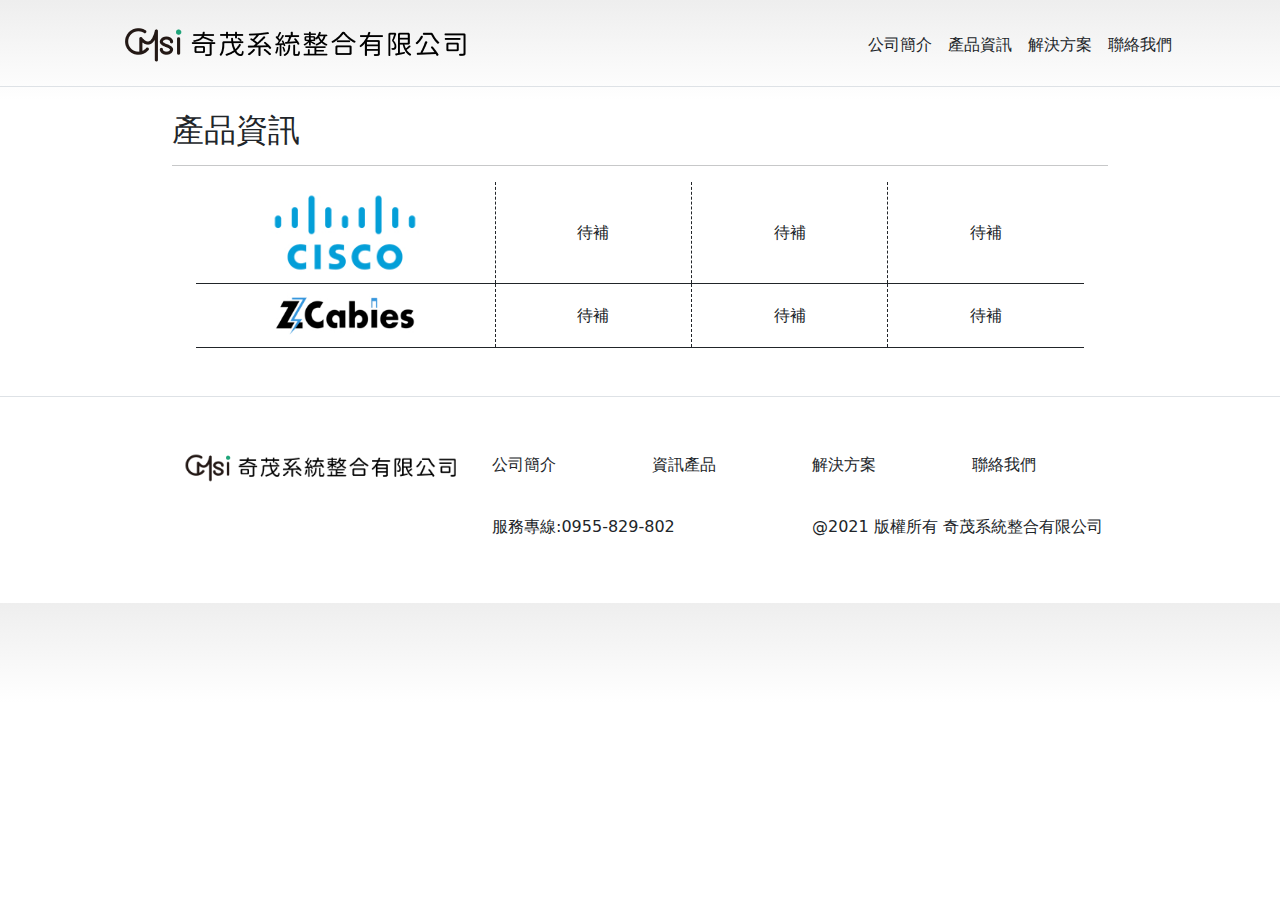
<file: pricing/product.html>
<!doctype html>
<html lang="en">
  <head>
    <meta charset="utf-8">
    <meta name="viewport" content="width=device-width, initial-scale=1">
    <meta name="description" content="">
    <meta name="author" content="Mark Otto, Jacob Thornton, and Bootstrap contributors">
    <meta name="generator" content="Hugo 0.88.1">
    <title>奇茂系統整合有限公司</title>

   

    <!-- Bootstrap core CSS -->
    <link href="../assets/dist/css/bootstrap.min.css" rel="stylesheet">

    <style>
      .bd-placeholder-img {
        font-size: 1.125rem;
        text-anchor: middle;
        -webkit-user-select: none;
        -moz-user-select: none;
        user-select: none;
      }

      @media (min-width: 768px) {
        .bd-placeholder-img-lg {
          font-size: 3.5rem;
        }
      }
      #productID > tbody > tr{
        border-bottom: solid 1px;
      }
      #productID > tbody > tr > td{
        min-width:100px;
      }
      .borderRight{
        border-right:dashed 1px;
      }
      .borderLeft{
        border-left:solid 1px;
      }
    </style>

    
    <!-- Custom styles for this template -->
    <link href="pricing.css" rel="stylesheet">
  </head>
  <body>
    


    <div class="py-3">
        <header class="border-bottom ">
        <div class="container d-flex flex-column flex-md-row align-items-center pb-1 mb-2"  style="max-width:85%">
            <a href="index.html" class="d-flex align-items-center text-dark text-decoration-none">
              <img src="image/CMSI-Logo_03 1.png" width="100%">
            </a>
            <nav class="d-inline-flex mt-2 mt-md-0 ms-md-auto">
                <a class="me-3 py-2 text-dark text-decoration-none" href="about.html">公司簡介</a>
                <a class="me-3 py-2 text-dark text-decoration-none" href="product.html">產品資訊</a>
                <a class="me-3 py-2 text-dark text-decoration-none" href="solution.html">解決方案</a>
                <a class="py-2 text-dark text-decoration-none" href="contact.html">聯絡我們</a>
            </nav>
        </div>
        </header>
        <main class="container pt-4">
            <h2>產品資訊</h2>
            <hr/>
            <div class="ps-4 pe-4">
              <table id="productID" width="100%">
                  <tr>
                      <td class="borderRight text-center pt-2 pb-2"><img src="image/Cisco-1-1280x620 1.jpg" width="150px"></td>
                      <td class="borderRight text-center pt-2 pb-2">待補</td>
                      <td class="borderRight text-center pt-2 pb-2">待補</td>
                      <td class="text-center">待補</td>
                  </tr>
                  <tr>
                      <td class="borderRight text-center pt-2 pb-2"><img src="image/Z Cables彩色 1.jpg" width="150px"></td>
                      <td class="borderRight text-center pt-2 pb-2">待補</td>
                      <td class="borderRight text-center pt-2 pb-2">待補</td>
                      <td class="text-center">待補</td>
                  </tr>
              </table>
            </div>
            
        </main>

        <footer class="pt-4 my-md-5 pt-md-5  border-top">
          <div class="container">
            <div class="row row-cols-1 row-cols-md-3 pb-4">
              <div class="col-md-4 col-ms-12">
                <div><img src="image/CMSI-Logo_03 1.png" width="100%"></div>
              </div>
              <div class="col-md-8 col-ms-12">
                <div class="row">
                  <div class="col">
                    <div class="pt-2"><div onclick="window.location.href='about.html'">公司簡介</div></div>
                  </div>
                  <div class="col">
                    <div class="pt-2"><div onclick="window.location.href='product.html'">資訊產品</div></div>
                  </div>
                  <div class="col">
                    <div class="pt-2"><div onclick="window.location.href='solution.html'">解決方案</div></div>
                  </div>
                  <div class="col">
                    <div class="pt-2"><div onclick="window.location.href='contact.html'">聯絡我們</div></div>
                  </div>
                </div>
              </div>
            </div>
            <div class="row row-cols-1 row-cols-md-3 justify-content-end">
              <div class="col-md-8 col-ms-12 ">
                <div class="row ">
                  <div class="col-md-6">
                    <div>服務專線:0955-829-802</div>
                  </div>
                  <div class="col-md-6">
                    <div>@2021 版權所有 奇茂系統整合有限公司</div>
                  </div>
                </div>
              </div>
            </div>
          </div>
        </footer>
    </div>
  </body>
</html>
</file>
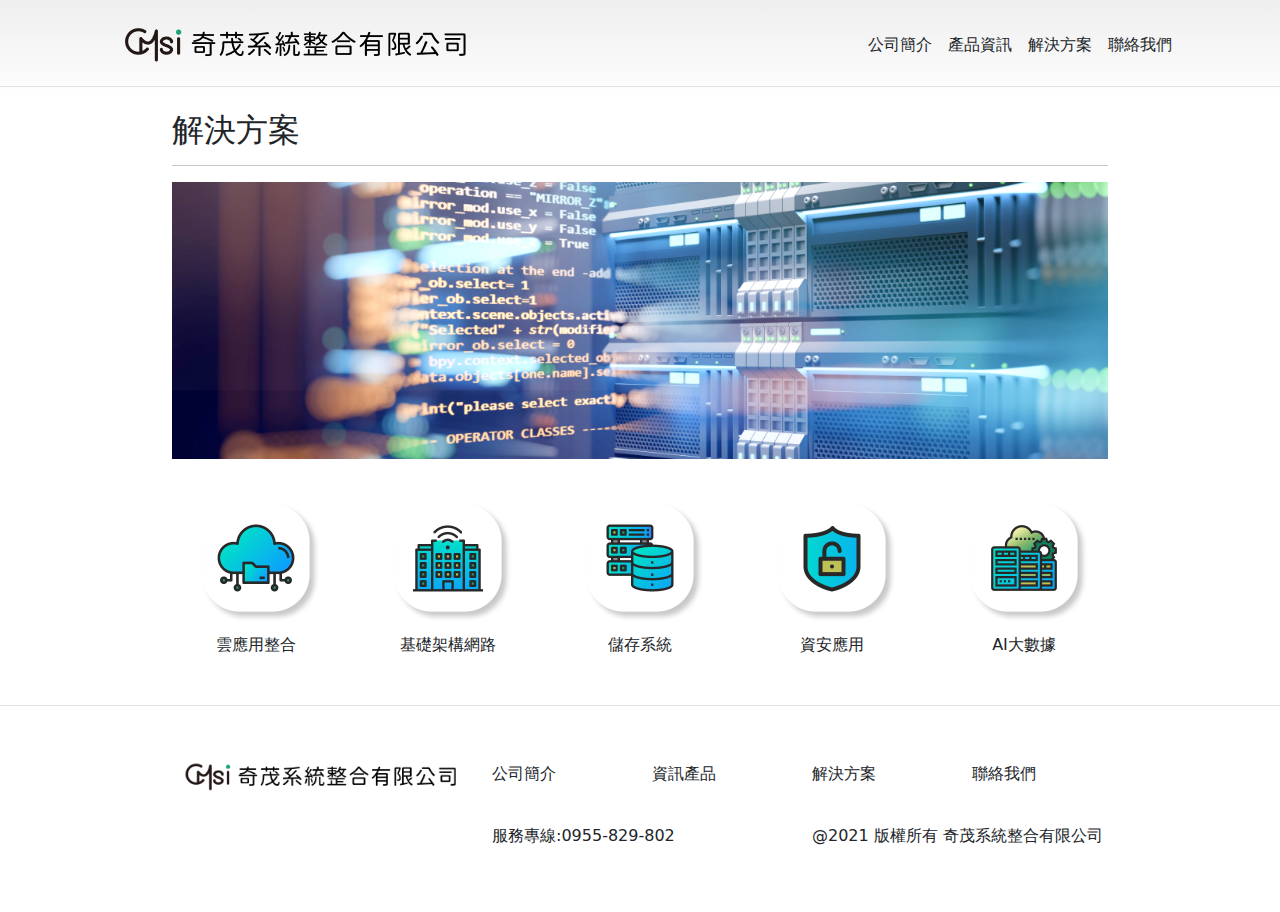
<file: pricing/solution.html>
<!doctype html>
<html lang="en">
  <head>
    <meta charset="utf-8">
    <meta name="viewport" content="width=device-width, initial-scale=1">
    <meta name="description" content="">
    <meta name="author" content="Mark Otto, Jacob Thornton, and Bootstrap contributors">
    <meta name="generator" content="Hugo 0.88.1">
    <title>奇茂系統整合有限公司</title>

   

    <!-- Bootstrap core CSS -->
    <link href="../assets/dist/css/bootstrap.min.css" rel="stylesheet">

    <style>
      .bd-placeholder-img {
        font-size: 1.125rem;
        text-anchor: middle;
        -webkit-user-select: none;
        -moz-user-select: none;
        user-select: none;
      }

      @media (min-width: 768px) {
        .bd-placeholder-img-lg {
          font-size: 3.5rem;
        }
      }
    </style>

    
    <!-- Custom styles for this template -->
    <link href="pricing.css" rel="stylesheet">
  </head>
  <body>
    


    <div class="py-3">
        <header class="border-bottom ">
        <div class="container d-flex flex-column flex-md-row align-items-center pb-1 mb-2"  style="max-width:85%">
            <a href="index.html" class="d-flex align-items-center text-dark text-decoration-none">
            <img src="image/CMSI-Logo_03 1.png" width="100%">
            </a>
            <nav class="d-inline-flex mt-2 mt-md-0 ms-md-auto">
                <a class="me-3 py-2 text-dark text-decoration-none" href="about.html">公司簡介</a>
                <a class="me-3 py-2 text-dark text-decoration-none" href="product.html">產品資訊</a>
                <a class="me-3 py-2 text-dark text-decoration-none" href="solution.html">解決方案</a>
                <a class="py-2 text-dark text-decoration-none" href="contact.html">聯絡我們</a>
            </nav>
        </div>
        </header>
        <main class="container pt-4">
            <h2>解決方案</h2>
            <hr/>
            <div class="row">
                <img src="image/1090 1.jpeg">
            </div>
            <div class="row row-cols-1 row-cols-md-5 mb-3 text-center pt-4">
              <div class="col">
                <div>
                  <img src="image/solution-01.png" width="150px">
                </div>
                <div>
                  <div>雲應用整合</div>
                </div>
              </div>
              <div class="col">
                <div>
                  <img src="image/solution-02.png" width="150px">
                </div>
                <div>
                  <div>基礎架構網路</div>
                </div>
              </div>
              <div class="col">
                <div>
                  <img src="image/solution-03.png" width="150px">
                </div>
                <div>
                  <div>儲存系統</div>
                </div>
              </div>
              <div class="col">
                <div>
                  <img src="image/solution-04.png" width="150px">
                </div>
                <div>
                  <div>資安應用</div>
                </div>
              </div>
              <div class="col">
                <div>
                  <img src="image/solution-05.png" width="150px">
                </div>
                <div>
                  <div>AI大數據</div>
                </div>
              </div>
            </div>
        </main>

        <footer class="pt-4 my-md-5 pt-md-5  border-top">
          <div class="container">
            <div class="row row-cols-1 row-cols-md-3 pb-4">
              <div class="col-md-4 col-ms-12">
                <div><img src="image/CMSI-Logo_03 1.png" width="100%"></div>
              </div>
              <div class="col-md-8 col-ms-12">
                <div class="row">
                  <div class="col">
                    <div class="pt-2"><div onclick="window.location.href='about.html'">公司簡介</div></div>
                  </div>
                  <div class="col">
                    <div class="pt-2"><div onclick="window.location.href='product.html'">資訊產品</div></div>
                  </div>
                  <div class="col">
                    <div class="pt-2"><div onclick="window.location.href='solution.html'">解決方案</div></div>
                  </div>
                  <div class="col">
                    <div class="pt-2"><div onclick="window.location.href='contact.html'">聯絡我們</div></div>
                  </div>
                </div>
              </div>
            </div>
            <div class="row row-cols-1 row-cols-md-3 justify-content-end">
              <div class="col-md-8 col-ms-12 ">
                <div class="row ">
                  <div class="col-md-6">
                    <div>服務專線:0955-829-802</div>
                  </div>
                  <div class="col-md-6">
                    <div>@2021 版權所有 奇茂系統整合有限公司</div>
                  </div>
                </div>
              </div>
            </div>
          </div>
        </footer>
    </div>
  </body>
</html>
</file>
<file: mycss.css>
.btnSolution{
    border:1px solid;
    padding: 10px;
    border-radius: 20px;
    font-family: sans-serif;
}
</file>
<file: pricing.css>
body {
  background-image: linear-gradient(180deg, #eee, #fff 100px, #fff);
}

.container {
  max-width: 960px;
}

.pricing-header {
  max-width: 700px;
}
</file>
<file: pricing/pricing.css>
body {
  background-image: linear-gradient(180deg, #eee, #fff 100px, #fff);
}

.container {
  max-width: 960px;
}

.pricing-header {
  max-width: 700px;
}
</file>
